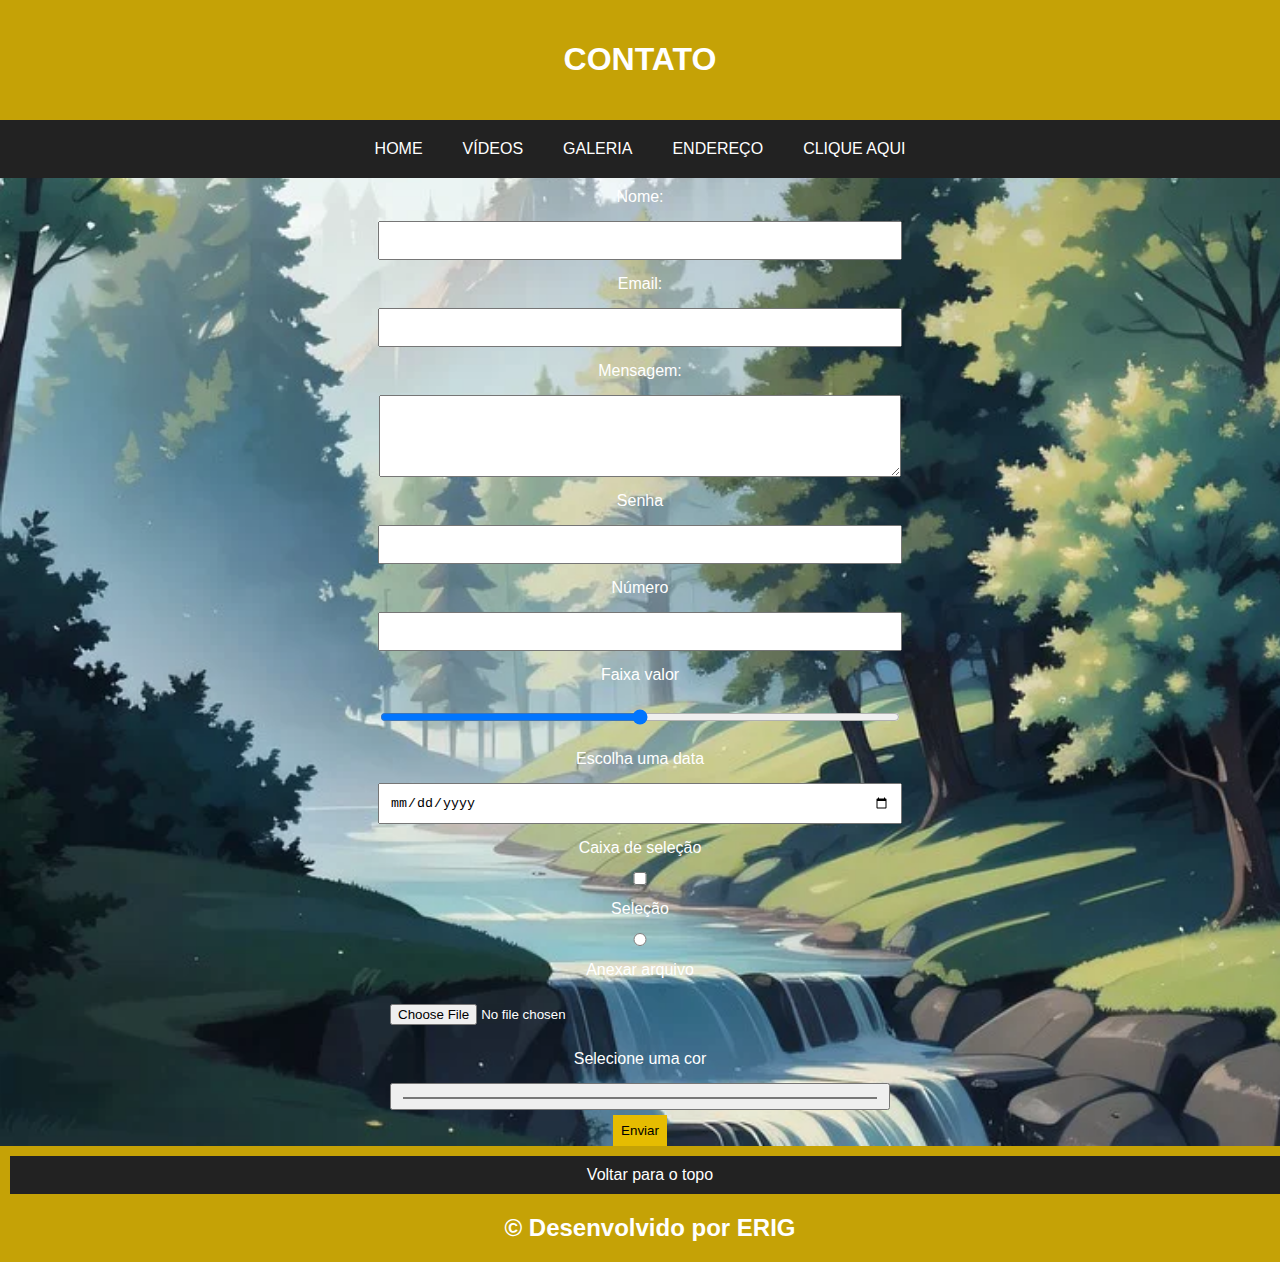
<file: contato.html>
<!DOCTYPE html>
<html lang="en">

<head>
    <meta charset="UTF-8">
    <meta name="viewport" content="width=device-width, initial-scale=1.0">
    <title>Document</title>
    <link rel="stylesheet" href="index.css">
    <link rel="stylesheet" href="form.css">
</head>

<body class="corpo">

    <section class="secao">
        <header>
            <h1> <strong>CONTATO </strong>
            </h1>
        </header>
    </section>
    <nav>

        <a href="index.html">HOME</a>
        <a href="melhor.html">VÍDEOS</a>
       
       
        <a href="galeria.html">GALERIA</a>
        <a href="endereco.html">ENDEREÇO</a>
        <a
        href="https://produto.mercadolivre.com.br/MLB-2024371317-pc-gamer-facil-ryzen-7-5700g-vega-8-ssd-240gb-16gb-ddr4-500w-_JM#is_advertising=true&position=1&search_layout=grid&type=pad&tracking_id=bf2ad403-fe2c-431b-9ec1-aaab16835a39&is_advertising=true&ad_domain=VQCATCORE_LST&ad_position=1&ad_click_id=YmJmMTAzOTktOTc0My00MzE0LWFhYTAtZThkN2MzNWU0YTQy">CLIQUE
        AQUI</a>

    </nav>
    <form>
        <label for="name">Nome: </label>
        <input type="text" id="name" name="name" required>

        <label for="email">Email: </label>
        <input type="email" name="email" id="email" required>

        <label for="message">Mensagem: </label>
        <textarea name="message" id="message" rows=" 4"></textarea>

        <label for="senha">Senha</label>
        <input type="password" id="senha" name="senha">

        <label for="numero">Número</label>
        <input type="number" name="numero" id="numero" pattern="[0-9]+$">

        <label for="faixa_valor">Faixa valor</label>
        <input type="range" name="faixa_valor" id="faixa_valor">

        <label for="data">Escolha uma data</label>
        <input type="date" name="data" id="data">

        <label for="selecao">Caixa de seleção</label>
        <input type="checkbox" name="selecao" id="selecao">

        <label for="selecao">Seleção</label>
        <input type="radio" name="selecao" id="selecao">

        <label for="arquivo">Anexar arquivo</label>
        <input type="file" name="arquivo" id="arquivo">

        <label for="cor">Selecione uma cor</label>
        <input type="color" id="cor" name="cor">

        

        <button type="submit" onclick="mostrarMensagem()">Enviar</button>




    </form>
    <footer class="contatofooter">
        <a href="contato.html">Voltar para o topo</a>
        <h2>&copy; Desenvolvido por ERIG</h2>

    </footer>
<script>
    function mostrarMensagem(){
        alert("Foi enviado")
    }
</script>
</body>

</html>
</file>
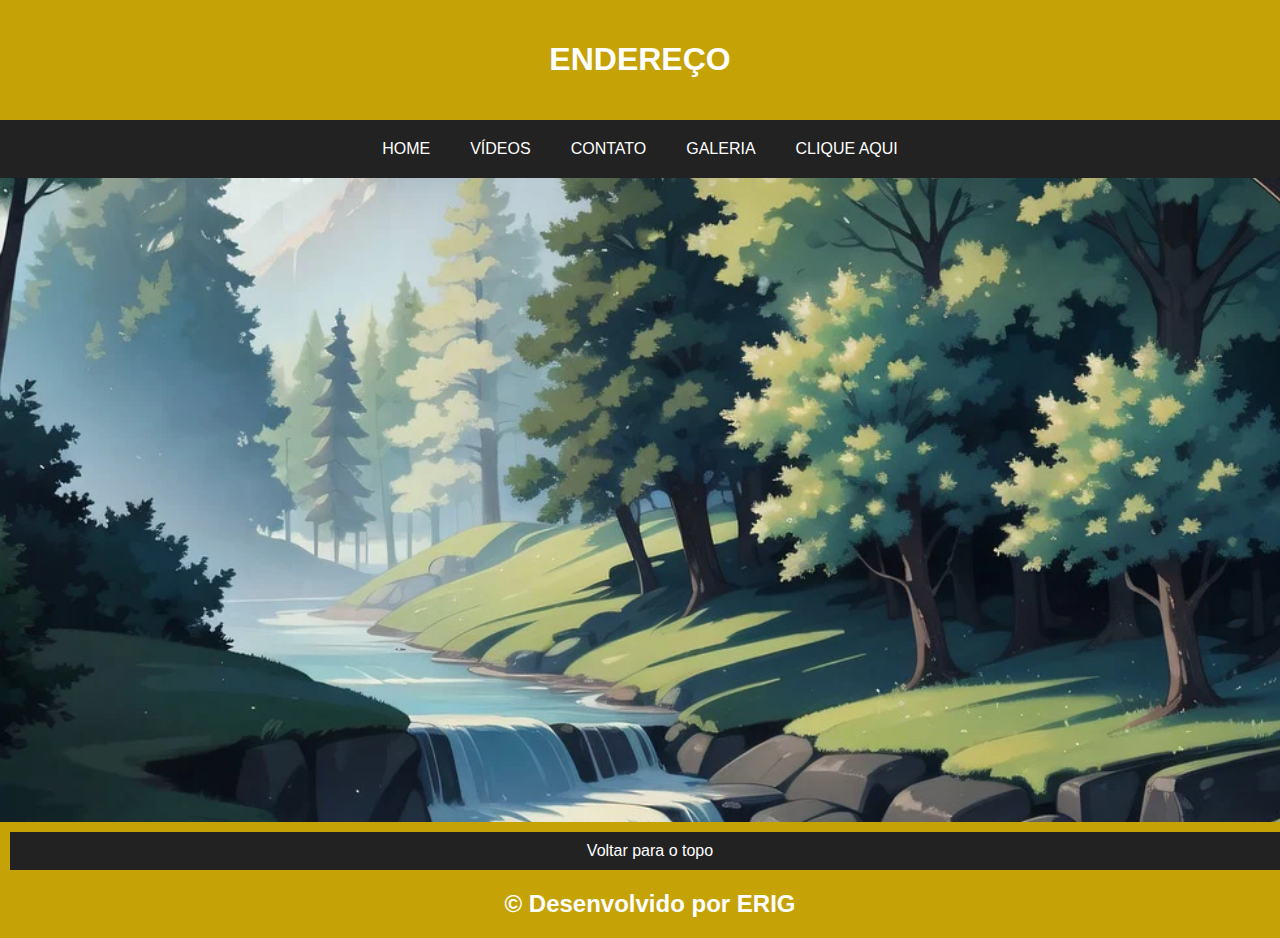
<file: endereco.html>
<!DOCTYPE html>
<html lang="en">

<head>
    <meta charset="UTF-8">
    <meta name="viewport" content="width=device-width, initial-scale=1.0">
    <title>Document</title>
    <link rel="stylesheet" href="index.css">
</head>

<body class="corpo">

    <section class="secao">
        <h1>ENDEREÇO</h1>
    </section>

    <nav>
        <a href="index.html">HOME</a> 
        <a href="melhor.html">VÍDEOS</a>
        
        <a href="contato.html">CONTATO</a>
        <a href="galeria.html">GALERIA</a>
        <a href="https://produto.mercadolivre.com.br/MLB-2024371317-pc-gamer-facil-ryzen-7-5700g-vega-8-ssd-240gb-16gb-ddr4-500w-_JM#is_advertising=true&position=1&search_layout=grid&type=pad&tracking_id=bf2ad403-fe2c-431b-9ec1-aaab16835a39&is_advertising=true&ad_domain=VQCATCORE_LST&ad_position=1&ad_click_id=YmJmMTAzOTktOTc0My00MzE0LWFhYTAtZThkN2MzNWU0YTQy">CLIQUE
            AQUI</a>
    </nav>
    <iframe
        src="https://www.google.com/maps/embed?pb=!1m14!1m8!1m3!1d47429.9062415094!2d-54.12261312779248!3d-24.570325530861734!3m2!1i1024!2i768!4f13.1!3m3!1m2!1s0x94f3803dd17efe65%3A0x7045632907d0bb71!2sCol%C3%A9gio%20Estadual%20Eron%20Domingues!5e0!3m2!1spt-BR!2sbr!4v1710448338257!!!!!5m2!1spt-BR!2sbr"
        width="1000" height="600" style="border:0;" allowfullscreen="" loading="lazy"
        referrerpolicy="no-referrer-when-downgrade"></iframe>
        <footer class="enderecofooter">
            <a href="endereco.html">Voltar para o topo</a>
            <h2>&copy; Desenvolvido por ERIG</h2>
    
        </footer>
</body>

</html>
</file>
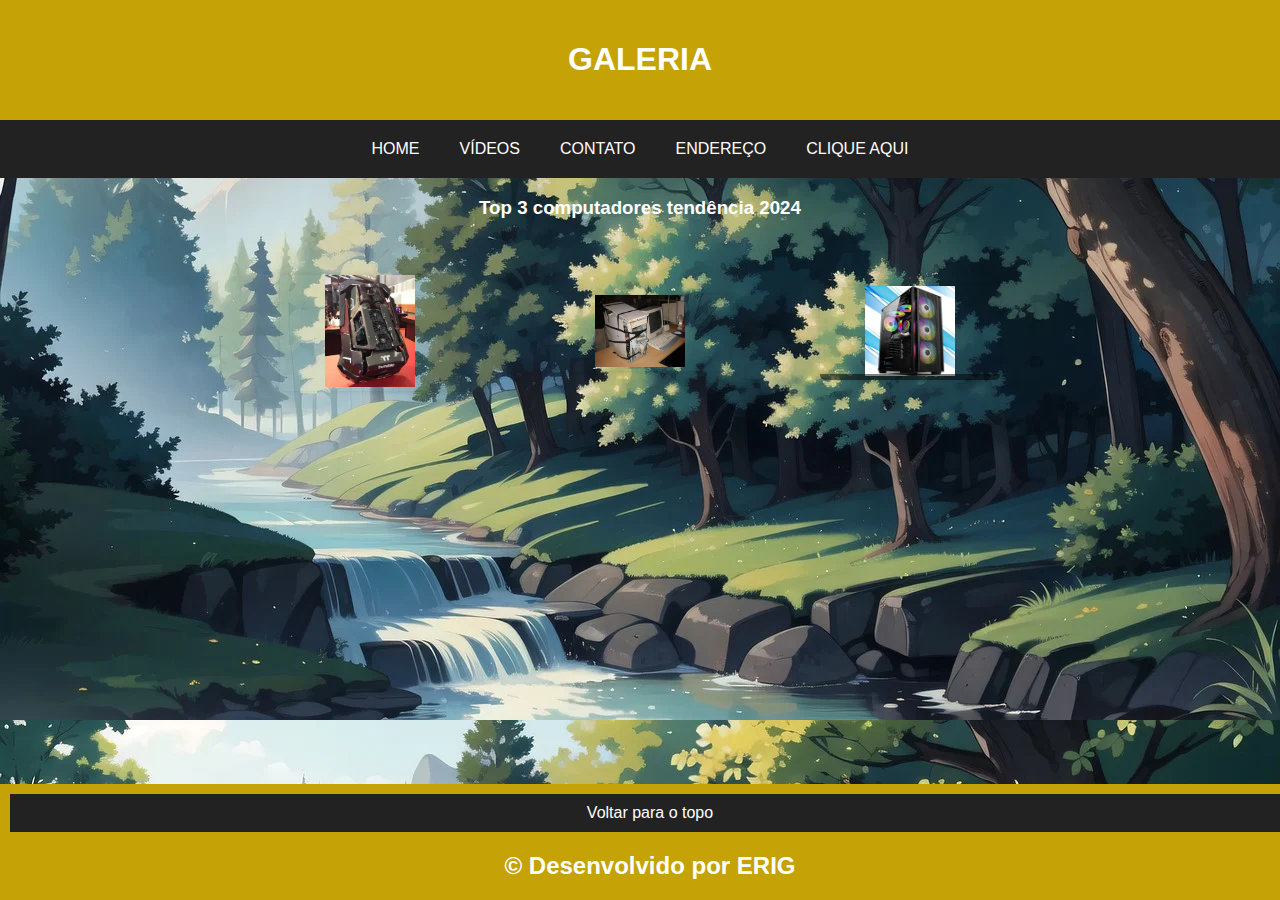
<file: galeria.html>
<!DOCTYPE html>
<html lang="en">

<head>
    <meta charset="UTF-8">
    <meta name="viewport" content="width=device-width, initial-scale=1.0">
    <title>Galeria</title>
    <link rel="stylesheet" href="index.css">
    <link rel="stylesheet" href="galeria.css">
</head>

<body class="corpo">
    <header>
        <section class="secao">
            <h1>
                <strong>GALERIA</strong>
            </h1>
        </section>
        <nav>
            <a href="index.html">HOME</a>
            <a href="melhor.html">VÍDEOS</a>
            <a href="contato.html">CONTATO</a>
            <a href="endereco.html">ENDEREÇO</a>
            <a href="https://produto.mercadolivre.com.br/MLB-2024371317-pc-gamer-facil-ryzen-7-5700g-vega-8-ssd-240gb-16gb-ddr4-500w-_JM#is_advertising=true&position=1&search_layout=grid&type=pad&tracking_id=bf2ad403-fe2c-431b-9ec1-aaab16835a39&is_advertising=true&ad_domain=VQCATCORE_LST&ad_position=1&ad_click_id=YmJmMTAzOTktOTc0My00MzE0LWFhYTAtZThkN2MzNWU0YTQy">CLIQUE
                AQUI</a>


        </nav>
        <h3>Top 3 computadores tendência 2024</h3>
    </header>
    <main>
        <section class="container">
            <figure>
                <img class="imagem-galeria" src="pc 2.jpg" alt="">
                <figcaption>
                    💩💩💩💩💩💩💩💩💩
                </figcaption>
            </figure>
            <figure>
                <img class="imagem-galeria" src="pc do feliepe.jpg" alt="feliep">
                <figcaption>
                    💩💩💩💩💩💩💩💩💩

                </figcaption>
            </figure>
            <figure>
                <img class="imagem-galeria" src="pc 1.webp" alt="">
                <figcaption>
                    se você viu isso é um sinal
                </figcaption>
            </figure>
        </section>
    </main>

    <footer class="footergaleria">
        <a href="galeria.html">Voltar para o topo</a>
        <h2>&copy; Desenvolvido por ERIG</h2>
    </footer>

</body>

</html>
</file>
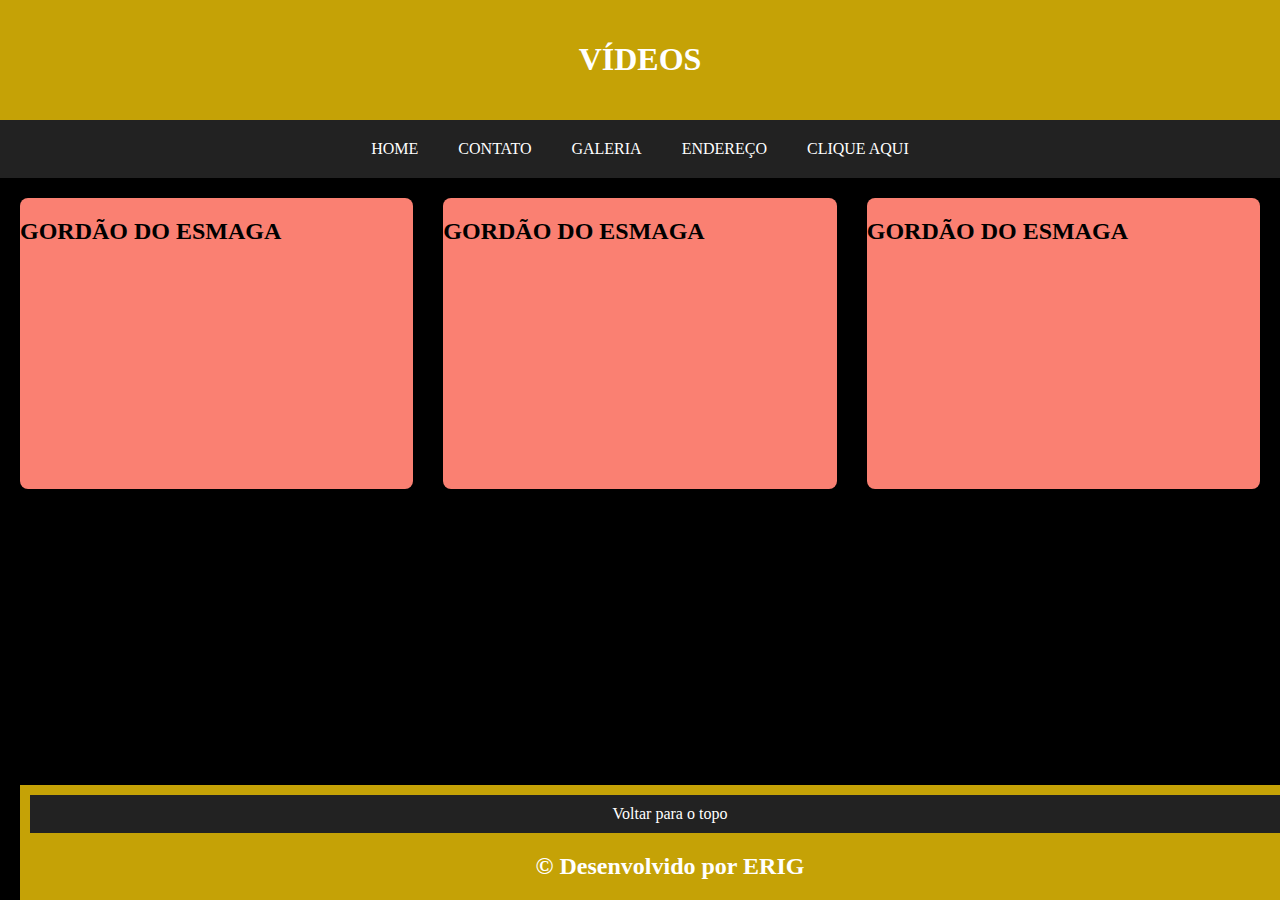
<file: melhor.html>
<!DOCTYPE html>
<html lang="en">

<head>
    <meta charset="UTF-8">
    <meta name="viewport" content="width=device-width, initial-scale=1.0">
    <title>Document</title>

    <link rel="stylesheet" href="index.css">
</head>

<body class="corpomelhor">
    <section class="secao">
        <h1>VÍDEOS</h1>
    </section>
  
        <nav>
            <a href="index.html">HOME</a>
            
            <a href="contato.html">CONTATO</a>
            <a href="galeria.html">GALERIA</a>
          
            <a href="endereco.html">ENDEREÇO</a>
            <a
                href="https://produto.mercadolivre.com.br/MLB-2024371317-pc-gamer-facil-ryzen-7-5700g-vega-8-ssd-240gb-16gb-ddr4-500w-_JM#is_advertising=true&position=1&search_layout=grid&type=pad&tracking_id=bf2ad403-fe2c-431b-9ec1-aaab16835a39&is_advertising=true&ad_domain=VQCATCORE_LST&ad_position=1&ad_click_id=YmJmMTAzOTktOTc0My00MzE0LWFhYTAtZThkN2MzNWU0YTQy">CLIQUE
                AQUI</a>
        </nav>
        <main class="main-gordao">
        <section class="videosgordao">
            <h2>
            GORDÃO DO ESMAGA
        </h2>
        <iframe class="meuiframe" width="560" height="315" src="https://www.youtube.com/embed/SRc96PGA0zg?si=FTURA28w79uD-jib"
            title="YouTube video player" frameborder="0"
            allow="accelerometer; autoplay; clipboard-write; encrypted-media; gyroscope; picture-in-picture; web-share"
            referrerpolicy="strict-origin-when-cross-origin" allowfullscreen></iframe>
    </section>
    <section class="videosgordao">
        <h2>
            GORDÃO DO ESMAGA
        </h2>
        <iframe class="meuiframe" width="560" height="315" src="https://www.youtube.com/embed/dO9c_zWsRJY?si=AF2i-hReRVxCtxaF"
            title="YouTube video player" frameborder="0"
            allow="accelerometer; autoplay; clipboard-write; encrypted-media; gyroscope; picture-in-picture; web-share"
            referrerpolicy="strict-origin-when-cross-origin" allowfullscreen></iframe>
    </section>
    <section class="videosgordao">
        <h2>
            GORDÃO DO ESMAGA
        </h2>
        <iframe class="meuiframe" width="560" height="315" src="https://www.youtube.com/embed/QuUVHNmRYXo?si=3sDSLqe6KRB5-1xq"
            title="YouTube video player" frameborder="0"
            allow="accelerometer; autoplay; clipboard-write; encrypted-media; gyroscope; picture-in-picture; web-share"
            referrerpolicy="strict-origin-when-cross-origin" allowfullscreen></iframe>
    </section>
    <footer class="melhorfooter">
        <a href="melhor.html">Voltar para o topo</a>
        <h2>&copy; Desenvolvido por ERIG</h2>

    </footer>

</main>
</body>

</html>
</file>
<file: index.css>
.corpo {
     background-image: url(nature-7928463_1280.webp);
     background-size: cover;
     color: #fff;
     font-family: Arial, sans-serif;
     margin: 0;
     padding: 0;
     text-align: center;
 }
 .corpomelhor{
    background-color: rgb(0, 0, 0);
    padding: 0;
    margin: 0;
}
 .videosgordao{
    width: calc(33.33% - 20px);
    margin-bottom: 20px;
    background-color: salmon;
    border-radius: 8px;
    overflow: hidden;
    box-shadow: 0 6px 8px rgba(0,0,0,0.3);
    transition: transform 0.3s ;
}
h2{
    margin-bottom: 10px; 
}

 .secao {
     text-align: center;
     padding: 20px;
     background-color: #c5a206;
    color: white;
 }

 nav {
     display: flex;
     justify-content: center;
     background-color: #222;
     padding: 10px;
 }

 nav a {
     color: #fff;
     text-decoration: none;
     padding: 10px;
     margin: 0 10px;
 }

 a {
     color: #fff;
     text-decoration: none;
     display: block;
     text-align: center;
     padding: 10px;
     background-color: #222;
 }

 a:hover {
     cursor: grab;
 }
 iframe{
padding: 20px;
 }

 .container{
    display: flex;
    align-items: center;
    display: block;
    margin: auto;
    width: 80%;
    max-width: 600px;
 }

 .container img{
    max-width: 50%;

 }
 .container aside{
    flex: 1;
 }
 .meuiframe{
    width: 100%;
    height: 200px;
    margin-top: 10px;
    padding: 10px;
}

.main-gordao{
    padding: 20px;
    display: flex;
    flex-wrap: wrap;
    justify-content: space-between;
}

.indexfooter {
    background-color: #c5a206;
    color: #fff;
    text-align: center;
    padding: 10px;
    position: fixed;
    bottom: 0;
    width: 100%;
}
.footergaleria{
        background-color: #c5a206;
        color: #ffffff;
        text-align: center;
        padding: 10px;
        position:fixed;
        bottom: 0;      
        width: 100%;    
}

.melhorfooter { 
    background-color: #c5a206;  
    color: #fff;
    text-align: center;
    padding: 10px;
    position: fixed   ;
    bottom: 0;
    width: 100%;
}
.enderecofooter {
    background-color: #c5a206;
    color: #fff;    
    text-align: center;
    padding: 10px;
    position: static   ;
    bottom: 0;
    width: 100%;
}
.contatofooter {
    background-color: #c5a206;
    color: #fff;
    text-align: center;
    padding: 10px;
    position: static   ;
    bottom: 0;
    width: 100%;
}
</file>
<file: form.css>
form{
    display: flex;
    flex-direction:column;
    align-items: center;

}

label{
    margin: 10px 0;
    
}
input, textarea{
    margin: 5px 0;
    padding: 10px;
    width:500px;

}
button{
    padding: 8px;
    background-color: #e6bc01;
    color: black;
    border: white;
    cursor: pointer;
}
button:hover{
    background-color: aqua;
}
</file>
<file: galeria.css>
.container {
    max-width: 800px;
    margin: 0 auto;
    padding: 20px;
    display: grid;
    grid-template-columns: repeat(auto-fit, minmax(200px, 1fr));
    grid-gap: 10px;
    justify-items: center;
    margin-top: 20px;
}

.container img {
    width: 100%;
    height: auto;
    transition: transform 0.3s ease;
}

.container figure {
    position: relative;
    overflow: hidden;
    border-radius: 5px;
    box-shadow: 0 0 5px rgba(0, 0, 0, 0.1);
    transition: transform 0.3 ease;
}

.container figure::after {
    content: '';
    position: absolute;
    top: 0;
    left: 0;
    width: 100%;
    height: 100%;
    background: rgba(0, 0, 0, 0.5);
    opacity: 0;
    transition: opacity 0.3s ease;
}

.container figure:hover::after {
    opacity: 0.5;
}

.container figcaption {
    position: absolute;
    bottom: -50px;
    left: 0;
    width: 100%;
    padding: 10px;
    background: rgba(0, 0, 0, 0.5);
    color: aliceblue;
    text-align: center;
    transition: bottom 0.3s ease;
}
.container figure:hover figcaption{
    bottom: 0;
}
</file>
